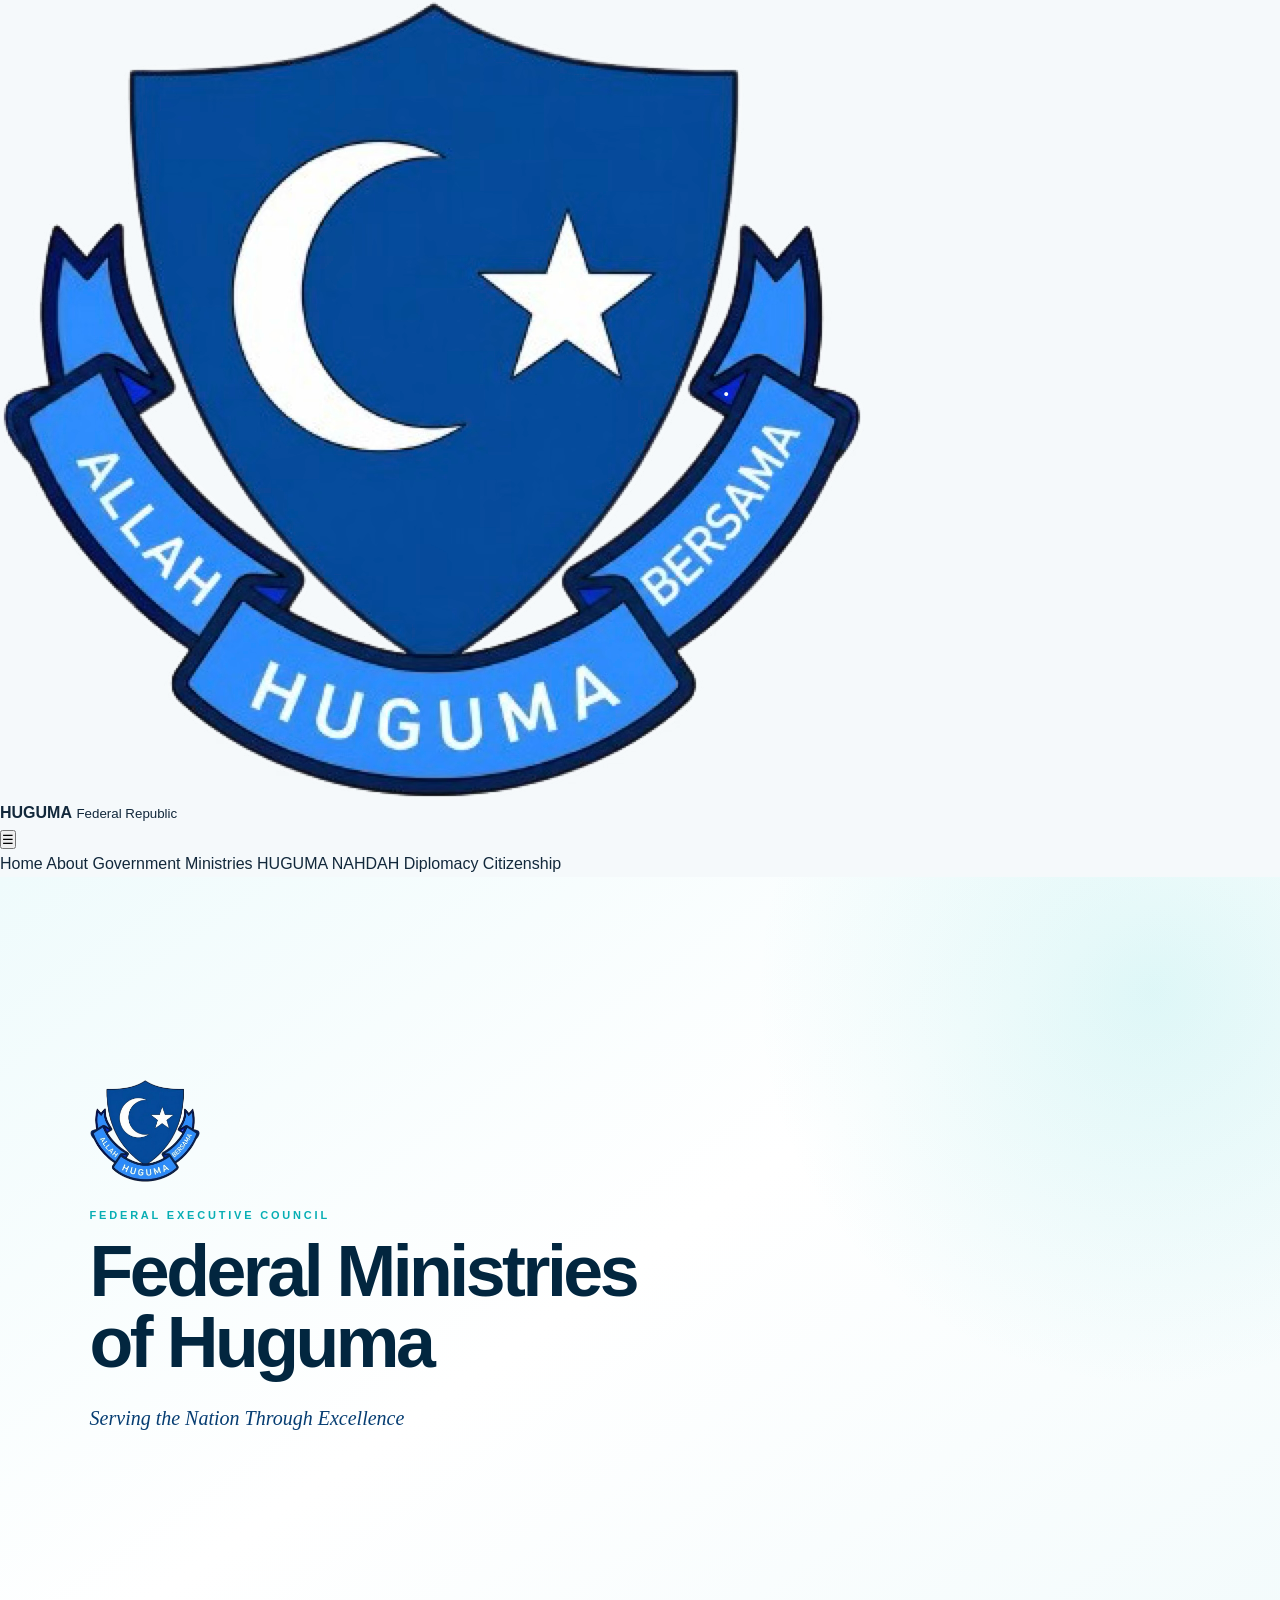
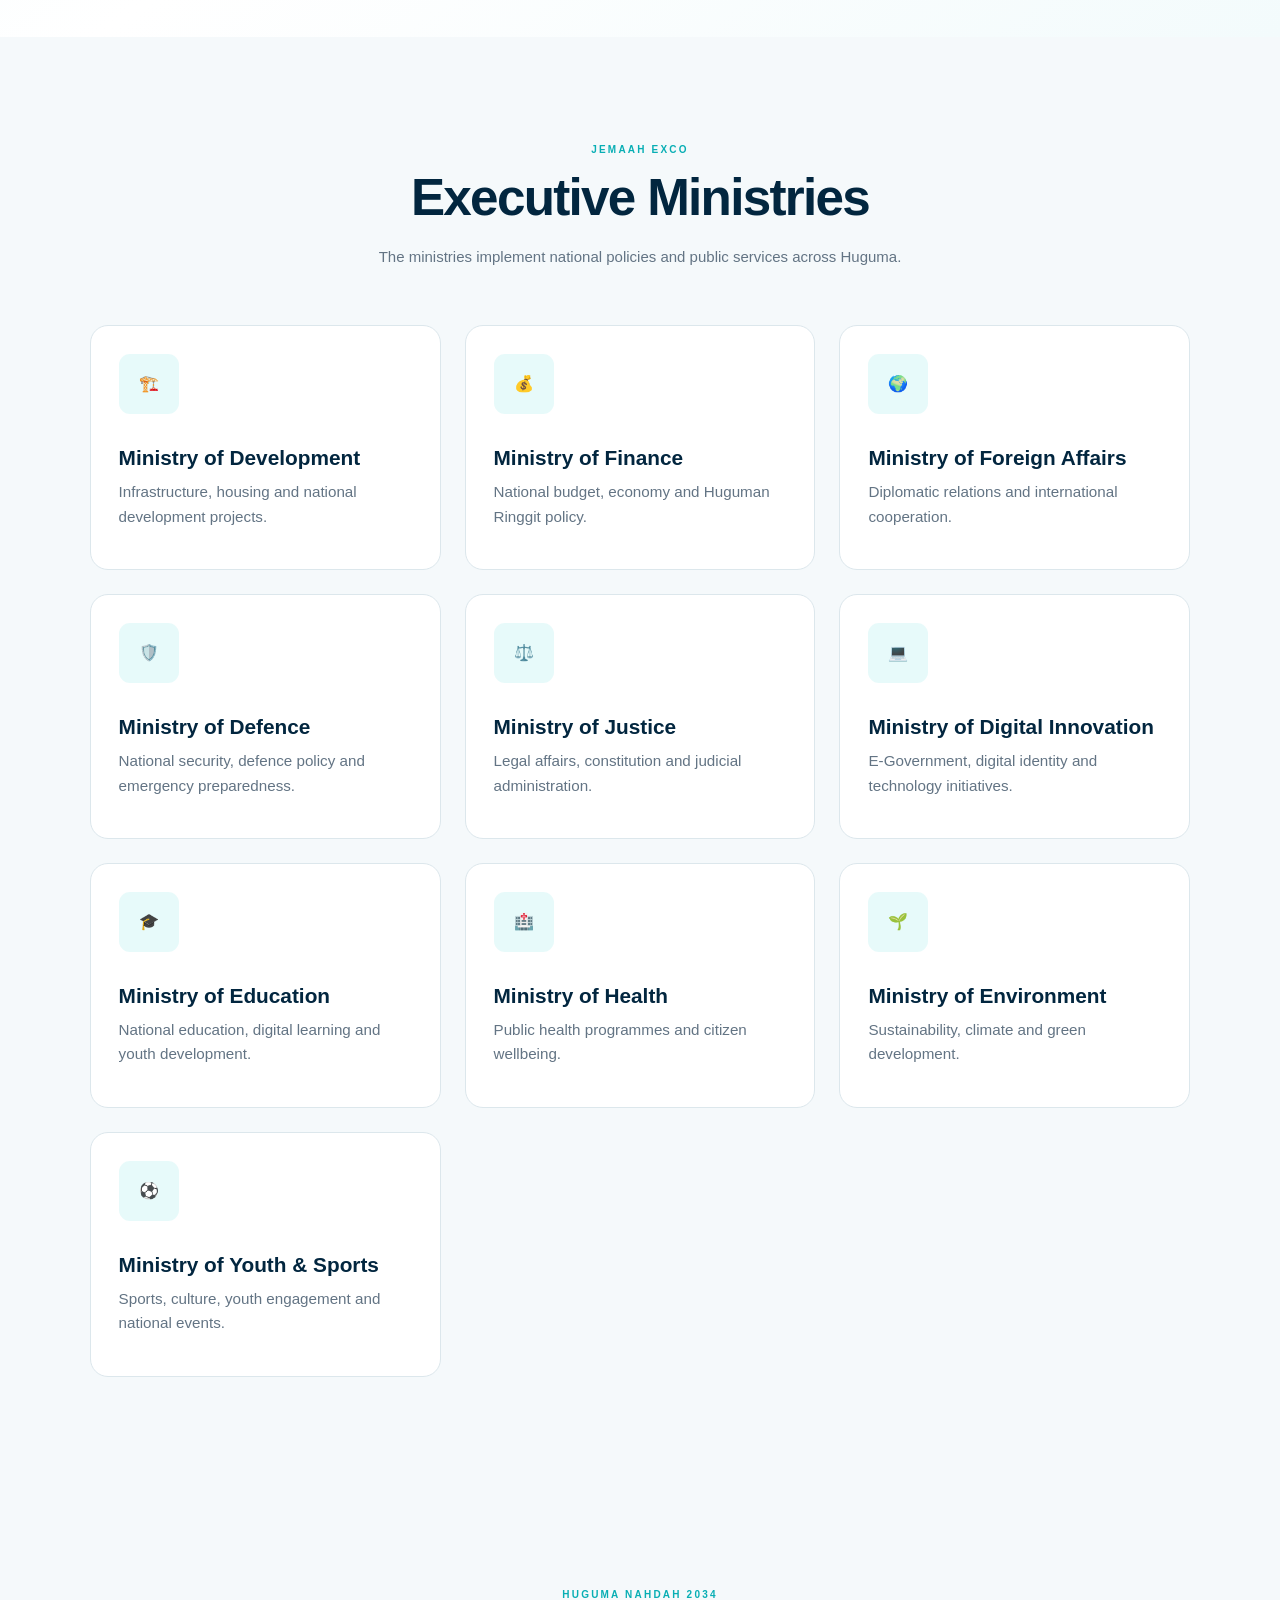
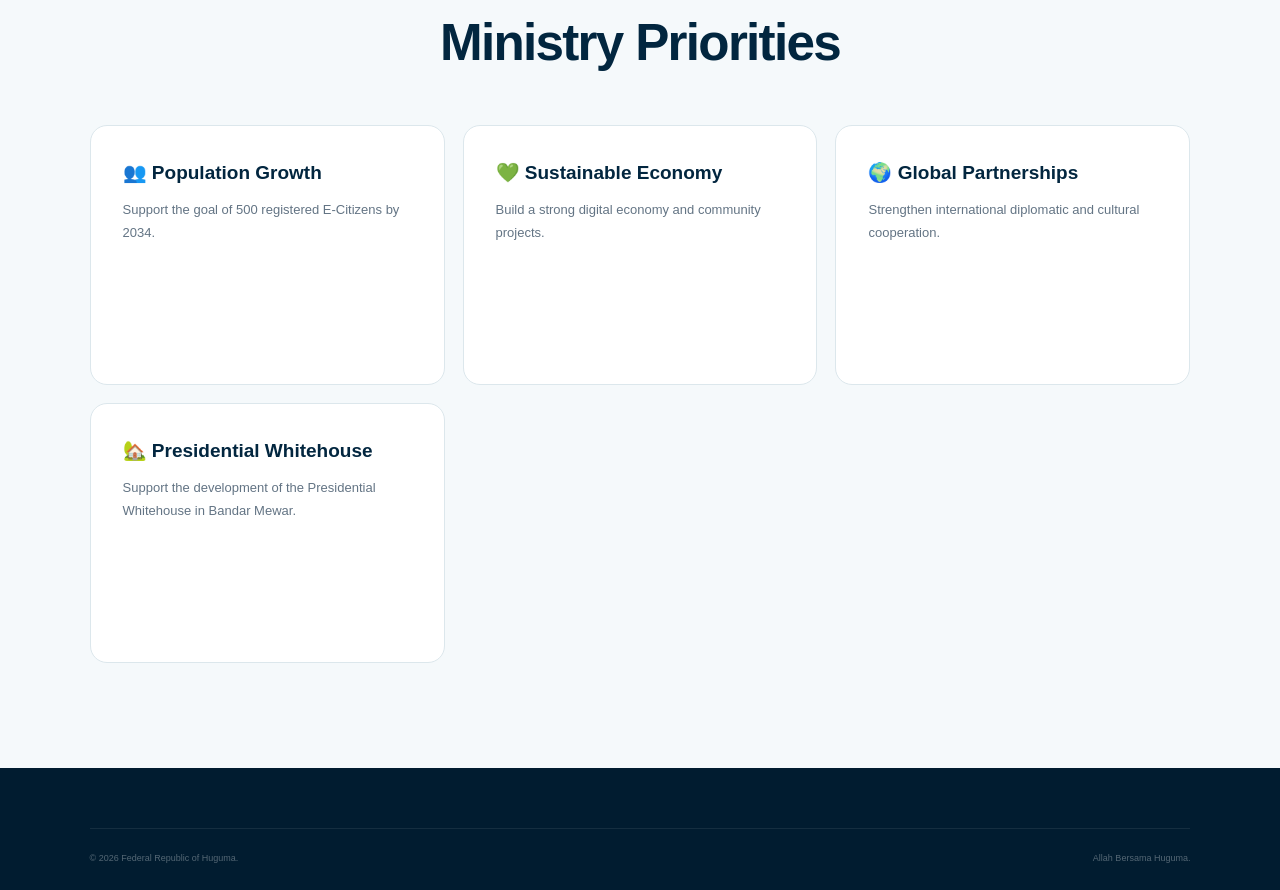
<file: ministries.html>
<!DOCTYPE html>
<html lang="en">
<head>
<meta charset="UTF-8">
<meta name="viewport" content="width=device-width, initial-scale=1.0">
<title>Federal Ministries | Federal Republic of Huguma</title>
<link rel="stylesheet" href="style.css">
</head>

<body>

<header class="navbar">
  <a href="index.html" class="brand">
    <img src="IMG_1382.png" alt="Coat of Arms">
    <div>
      <strong>HUGUMA</strong>
      <small>Federal Republic</small>
    </div>
  </a>

  <button id="menuButton" class="menu-button">☰</button>

  <nav id="navMenu">
    <a href="index.html">Home</a>
    <a href="about.html">About</a>
    <a href="government.html">Government</a>
    <a href="ministries.html">Ministries</a>
    <a href="vision2034.html">HUGUMA NAHDAH</a>
    <a href="diplomacy.html">Diplomacy</a>
    <a href="citizenship.html">Citizenship</a>
  </nav>
</header>

<section class="hero">
  <div class="hero-content">
    <img src="IMG_1382.png" class="hero-emblem" alt="Coat of Arms">
    <p class="eyebrow">FEDERAL EXECUTIVE COUNCIL</p>
    <h1>Federal Ministries of Huguma</h1>
    <p class="motto">Serving the Nation Through Excellence</p>
  </div>
</section>

<section class="section">
  <div class="heading">
    <span>JEMAAH EXCO</span>
    <h2>Executive Ministries</h2>
    <p>The ministries implement national policies and public services across Huguma.</p>
  </div>

  <div class="department-grid">

    <div class="department">
      <div class="department-icon">🏗️</div>
      <h3>Ministry of Development</h3>
      <p>Infrastructure, housing and national development projects.</p>
    </div>

    <div class="department">
      <div class="department-icon">💰</div>
      <h3>Ministry of Finance</h3>
      <p>National budget, economy and Huguman Ringgit policy.</p>
    </div>

    <div class="department">
      <div class="department-icon">🌍</div>
      <h3>Ministry of Foreign Affairs</h3>
      <p>Diplomatic relations and international cooperation.</p>
    </div>

    <div class="department">
      <div class="department-icon">🛡️</div>
      <h3>Ministry of Defence</h3>
      <p>National security, defence policy and emergency preparedness.</p>
    </div>

    <div class="department">
      <div class="department-icon">⚖️</div>
      <h3>Ministry of Justice</h3>
      <p>Legal affairs, constitution and judicial administration.</p>
    </div>

    <div class="department">
      <div class="department-icon">💻</div>
      <h3>Ministry of Digital Innovation</h3>
      <p>E-Government, digital identity and technology initiatives.</p>
    </div>

    <div class="department">
      <div class="department-icon">🎓</div>
      <h3>Ministry of Education</h3>
      <p>National education, digital learning and youth development.</p>
    </div>

    <div class="department">
      <div class="department-icon">🏥</div>
      <h3>Ministry of Health</h3>
      <p>Public health programmes and citizen wellbeing.</p>
    </div>

    <div class="department">
      <div class="department-icon">🌱</div>
      <h3>Ministry of Environment</h3>
      <p>Sustainability, climate and green development.</p>
    </div>

    <div class="department">
      <div class="department-icon">⚽</div>
      <h3>Ministry of Youth & Sports</h3>
      <p>Sports, culture, youth engagement and national events.</p>
    </div>

  </div>
</section>

<section class="section">
  <div class="heading">
    <span>HUGUMA NAHDAH 2034</span>
    <h2>Ministry Priorities</h2>
  </div>

  <div class="vision-grid">

    <div class="vision-card">
      <h3>👥 Population Growth</h3>
      <p>Support the goal of 500 registered E-Citizens by 2034.</p>
    </div>

    <div class="vision-card">
      <h3>💚 Sustainable Economy</h3>
      <p>Build a strong digital economy and community projects.</p>
    </div>

    <div class="vision-card">
      <h3>🌍 Global Partnerships</h3>
      <p>Strengthen international diplomatic and cultural cooperation.</p>
    </div>

    <div class="vision-card">
      <h3>🏡 Presidential Whitehouse</h3>
      <p>Support the development of the Presidential Whitehouse in Bandar Mewar.</p>
    </div>

  </div>
</section>

<footer>
  <div class="footer-bottom">
    <p>© 2026 Federal Republic of Huguma.</p>
    <p>Allah Bersama Huguma.</p>
  </div>
</footer>

<script src="script.js"></script>

</body>
</html>
</file>
<file: style.css>
/* =====================================================
   FEDERAL REPUBLIC OF HUGUMA
   OFFICIAL GOVERNMENT PORTAL
   SIDEBAR / NAVIGATION RAIL THEME
===================================================== */

* {
    margin: 0;
    padding: 0;
    box-sizing: border-box;
}

:root {
    --blue-darkest: #011a2d;
    --blue-dark: #02263f;
    --blue: #063d72;
    --blue-medium: #07598a;
    --blue-light: #0a6fa6;

    --turquoise: #08aeb4;
    --turquoise-dark: #057e93;
    --turquoise-light: #44d6d2;

    --white: #ffffff;
    --background: #f5f9fb;
    --background-blue: #edf8fa;

    --text: #12283b;
    --text-soft: #637484;

    --border: #dce7ec;

    --sidebar-width: 285px;
}

html {
    scroll-behavior: smooth;
}

body {
    font-family: Inter, -apple-system, BlinkMacSystemFont, "Segoe UI", Arial, sans-serif;
    background: var(--background);
    color: var(--text);
    line-height: 1.6;
    overflow-x: hidden;
}

a {
    color: inherit;
    text-decoration: none;
}

img {
    max-width: 100%;
    display: block;
}

/* =====================================================
   SIDEBAR / NAVIGATION RAIL
===================================================== */

.sidebar {
    position: fixed;
    top: 0;
    bottom: 0;
    left: 0;
    width: var(--sidebar-width);
    z-index: 1000;

    display: flex;
    flex-direction: column;

    padding: 28px 18px 20px;

    background:
        linear-gradient(
            180deg,
            var(--blue-dark) 0%,
            var(--blue) 52%,
            var(--turquoise-dark) 100%
        );

    color: var(--white);

    box-shadow:
        5px 0 35px rgba(10, 45, 70, .12);
}

.sidebar-brand {
    padding: 0 8px 30px;
}

.sidebar-brand a {
    display: flex;
    align-items: center;
    gap: 14px;
}

.sidebar-brand img {
    width: 58px;
    height: 58px;
    object-fit: contain;
}

.brand-text {
    display: flex;
    flex-direction: column;
}

.brand-text strong {
    font-size: 20px;
    letter-spacing: 2px;
    line-height: 1.2;
}

.brand-text span {
    margin-top: 4px;
    font-size: 11px;
    letter-spacing: .7px;
    opacity: .65;
}

.sidebar-label {
    padding: 0 16px 10px;
    font-size: 9px;
    letter-spacing: 1.8px;
    font-weight: 700;
    opacity: .42;
}

.sidebar-nav {
    display: flex;
    flex-direction: column;
    gap: 7px;
}

.nav-item {
    position: relative;

    display: flex;
    align-items: center;

    min-height: 51px;
    gap: 13px;

    padding: 0 16px;

    border-radius: 13px;

    color: rgba(255, 255, 255, .77);

    font-size: 14px;
    font-weight: 500;

    transition:
        background .2s ease,
        color .2s ease,
        transform .2s ease;
}

.nav-item svg {
    width: 19px;
    height: 19px;
    stroke-width: 1.9;
    flex-shrink: 0;
}

.nav-item:hover {
    color: var(--white);
    background: rgba(255, 255, 255, .09);
    transform: translateX(3px);
}

.nav-item.active {
    color: var(--blue);
    background: var(--white);

    box-shadow:
        0 9px 24px rgba(0, 0, 0, .14);

    font-weight: 650;
}

.sidebar-bottom {
    margin-top: auto;
}

.sidebar-search {
    width: 100%;

    display: flex;
    align-items: center;
    gap: 12px;

    padding: 14px 15px;

    color: var(--white);

    border: 1px solid rgba(255, 255, 255, .15);
    border-radius: 13px;

    background: rgba(255, 255, 255, .075);

    font: inherit;
    font-size: 13px;

    cursor: pointer;

    transition: background .2s ease;
}

.sidebar-search:hover {
    background: rgba(255, 255, 255, .14);
}

.sidebar-search svg {
    width: 18px;
}

.portal-status {
    display: flex;
    align-items: center;
    gap: 12px;

    padding: 20px 10px 12px;
}

.status-dot {
    display: block;

    width: 8px;
    height: 8px;

    border-radius: 50%;

    background: #55efbb;

    box-shadow:
        0 0 0 5px rgba(85, 239, 187, .12);
}

.portal-status strong {
    display: block;
    font-size: 11px;
}

.portal-status small {
    display: block;
    margin-top: 1px;

    opacity: .5;

    font-size: 9px;
    letter-spacing: .3px;
}

.sidebar-motto {
    padding: 8px 10px 2px;

    opacity: .38;

    font-size: 10px;
    font-style: italic;
}

/* =====================================================
   MAIN CONTENT
===================================================== */

.site-content {
    width: calc(100% - var(--sidebar-width));
    margin-left: var(--sidebar-width);
    min-height: 100vh;
}

.mobile-sidebar-button {
    display: none;
}

.sidebar-overlay {
    display: none;
}

/* =====================================================
   SEARCH PANEL
===================================================== */

.search-panel {
    position: fixed;
    inset: 0;
    z-index: 2500;

    display: flex;
    align-items: flex-start;
    justify-content: center;

    padding-top: 90px;

    background: rgba(0, 22, 38, .72);
    backdrop-filter: blur(12px);

    opacity: 0;
    visibility: hidden;

    transition: .2s ease;
}

.search-panel.open,
.search-panel.active {
    opacity: 1;
    visibility: visible;
}

.search-container {
    position: relative;

    width: min(680px, calc(100% - 35px));

    padding: 45px;

    background: var(--white);

    border-radius: 22px;

    box-shadow:
        0 30px 80px rgba(0, 0, 0, .25);
}

.close-search {
    position: absolute;

    top: 16px;
    right: 19px;

    width: 37px;
    height: 37px;

    border: none;
    border-radius: 50%;

    background: var(--background-blue);
    color: var(--blue);

    font-size: 24px;

    cursor: pointer;
}

.close-search:hover {
    background: var(--turquoise);
    color: var(--white);
}

.search-label {
    display: block;

    color: var(--turquoise);

    font-size: 9px;
    letter-spacing: 2px;
    font-weight: 700;
}

.search-container h2 {
    margin-top: 6px;

    color: var(--blue-dark);

    font-size: 34px;
}

.search-container > p {
    margin-top: 8px;

    color: var(--text-soft);

    font-size: 13px;
}

.search-box {
    display: flex;
    align-items: center;
    gap: 12px;

    margin-top: 27px;

    padding: 0 17px;

    min-height: 55px;

    border: 1px solid var(--border);
    border-radius: 13px;
}

.search-box:focus-within {
    border-color: var(--turquoise);
}

.search-box svg {
    width: 19px;
    color: var(--turquoise);
}

.search-box input {
    flex: 1;

    border: none;
    outline: none;

    background: transparent;
    color: var(--text);

    font-size: 14px;
}

#searchResults {
    max-height: 340px;
    overflow-y: auto;
    margin-top: 18px;
}

.search-result {
    display: block;

    padding: 14px 16px;
    margin-bottom: 8px;

    border: 1px solid var(--border);
    border-radius: 11px;

    transition: .2s;
}

.search-result:hover {
    border-color: var(--turquoise);
    background: var(--background-blue);
}

.search-result strong,
.search-result h3 {
    display: block;

    color: var(--blue);

    font-size: 13px;
}

.search-result span,
.search-result p {
    display: block;

    margin-top: 3px;

    color: var(--text-soft);

    font-size: 11px;
}

.search-result a {
    color: var(--turquoise-dark);
    font-weight: 700;
}

.search-no-results,
.no-results {
    padding: 20px;

    color: var(--text-soft);

    text-align: center;

    font-size: 13px;
}

/* =====================================================
   HERO
===================================================== */

.hero {
    position: relative;

    min-height: 760px;

    display: grid;

    grid-template-columns:
        minmax(0, 1.2fr)
        minmax(300px, .8fr);

    align-items: center;
    gap: 70px;

    padding:
        90px
        clamp(45px, 7vw, 110px);

    overflow: hidden;

    background:
        radial-gradient(
            circle at 90% 15%,
            rgba(42, 203, 204, .15),
            transparent 30%
        ),
        linear-gradient(
            145deg,
            #effbfc 0%,
            var(--white) 50%,
            #f3fbfc 100%
        );
}

.hero-decoration {
    position: absolute;
    border-radius: 50%;
    pointer-events: none;
}

.hero-decoration-one {
    width: 420px;
    height: 420px;

    right: -170px;
    bottom: -160px;

    border: 70px solid rgba(11, 174, 180, .06);
}

.hero-decoration-two {
    width: 270px;
    height: 270px;

    right: 25%;
    top: -150px;

    background: rgba(11, 174, 180, .04);
}

.hero-content {
    position: relative;
    z-index: 2;

    max-width: 720px;
}

.official-badge {
    width: fit-content;

    display: flex;
    align-items: center;
    gap: 9px;

    margin-bottom: 30px;

    padding: 8px 12px;

    background: rgba(5, 122, 145, .08);

    border: 1px solid rgba(5, 122, 145, .12);
    border-radius: 30px;

    color: var(--blue-medium);

    font-size: 9px;
    font-weight: 750;
    letter-spacing: 1.5px;
}

.official-badge span {
    width: 7px;
    height: 7px;

    border-radius: 50%;

    background: var(--turquoise);
}

.hero-emblem {
    width: 110px;
    margin-bottom: 25px;
}

.eyebrow {
    margin-bottom: 12px;

    color: var(--turquoise);

    font-size: 11px;
    letter-spacing: 2.8px;
    font-weight: 700;
}

.hero h1 {
    color: var(--blue-dark);

    font-size: clamp(47px, 5.6vw, 82px);

    line-height: .98;
    letter-spacing: -3.5px;
    font-weight: 750;
}

.hero h1 span {
    color: var(--turquoise);
}

.motto {
    margin-top: 25px;

    color: var(--blue);

    font-family: Georgia, serif;
    font-size: 20px;
    font-style: italic;
}

.hero-description {
    max-width: 610px;

    margin-top: 24px;

    color: var(--text-soft);

    font-size: 16px;
    line-height: 1.85;
}

.hero-buttons {
    display: flex;
    flex-wrap: wrap;
    gap: 13px;

    margin-top: 35px;
}

.button {
    min-height: 51px;

    display: inline-flex;
    align-items: center;
    justify-content: center;
    gap: 9px;

    padding: 0 22px;

    border-radius: 12px;

    font-size: 13px;
    font-weight: 650;

    transition: .2s ease;
}

.button svg {
    width: 17px;
}

.primary-button,
.gradient-button,
.button-light {
    background:
        linear-gradient(
            135deg,
            var(--blue),
            var(--blue-medium)
        );

    color: var(--white);

    box-shadow:
        0 12px 28px rgba(3, 64, 108, .18);
}

.primary-button:hover,
.gradient-button:hover,
.button-light:hover {
    transform: translateY(-2px);

    box-shadow:
        0 16px 32px rgba(3, 64, 108, .24);
}

.secondary-button,
.button-outline {
    color: var(--blue);

    background: var(--white);

    border: 1px solid var(--border);
}

.secondary-button:hover,
.button-outline:hover {
    border-color: var(--turquoise);
    color: var(--turquoise);
}

.hero-side-card {
    position: relative;
    z-index: 2;

    max-width: 420px;

    padding: 18px;

    background: rgba(255, 255, 255, .72);

    backdrop-filter: blur(12px);

    border: 1px solid rgba(5, 90, 130, .12);
    border-radius: 25px;

    box-shadow:
        0 30px 70px rgba(10, 52, 78, .12);
}

.side-card-label {
    display: block;

    padding: 5px 6px 14px;

    color: var(--text-soft);

    font-size: 9px;
    letter-spacing: 2px;
    font-weight: 700;
}

.hero-side-card > img {
    width: 100%;

    border-radius: 17px;
}

.hero-side-details {
    display: grid;
    grid-template-columns: repeat(3, 1fr);
    gap: 10px;

    padding-top: 17px;
}

.hero-side-details div {
    padding: 12px 10px;
}

.hero-side-details small {
    display: block;

    margin-bottom: 5px;

    color: var(--text-soft);

    font-size: 8px;
    letter-spacing: 1px;
}

.hero-side-details strong {
    color: var(--blue-dark);
    font-size: 11px;
}

/* =====================================================
   QUICK INFORMATION
===================================================== */

.quick-info {
    display: grid;
    grid-template-columns: repeat(4, 1fr);

    background: var(--white);

    border-top: 1px solid var(--border);
    border-bottom: 1px solid var(--border);
}

.info-card {
    min-height: 125px;

    display: flex;
    align-items: center;
    gap: 16px;

    padding: 30px;

    background: var(--white);

    border-right: 1px solid var(--border);
}

.info-card:last-child {
    border-right: none;
}

.info-icon {
    min-width: 45px;

    width: 45px;
    height: 45px;

    display: flex;
    align-items: center;
    justify-content: center;

    background: var(--background-blue);
    color: var(--turquoise);

    border-radius: 12px;
}

.info-icon svg {
    width: 20px;
}

.info-card span,
.info-card h3 {
    display: block;

    margin-bottom: 4px;

    color: var(--text-soft);

    font-size: 9px;
    letter-spacing: 1px;
    text-transform: uppercase;
}

.info-card strong,
.info-card p {
    color: var(--blue-dark);

    font-size: 13px;
    font-weight: 700;
}

/* =====================================================
   GENERAL SECTIONS
===================================================== */

.section {
    padding:
        105px
        clamp(40px, 7vw, 105px);
}

.section-heading,
.heading {
    max-width: 660px;
    margin-bottom: 55px;
}

.heading {
    margin-left: auto;
    margin-right: auto;
    text-align: center;
}

.section-label,
.heading span {
    display: block;

    margin-bottom: 12px;

    color: var(--turquoise);

    font-size: 10px;
    letter-spacing: 2.2px;
    font-weight: 750;
}

.section-heading h2,
.heading h2,
.nahdah-title h2 {
    color: var(--blue-dark);

    font-size: clamp(35px, 4vw, 52px);

    line-height: 1.08;
    letter-spacing: -1.7px;
}

.section-heading p,
.heading p {
    margin-top: 18px;

    color: var(--text-soft);

    font-size: 15px;
    line-height: 1.8;
}

/* =====================================================
   ABOUT
===================================================== */

.about-grid,
.nation-grid {
    display: grid;

    grid-template-columns:
        1.15fr .85fr;

    gap: 28px;
    align-items: center;
}

.about-main,
.nation-text {
    position: relative;

    padding: 50px;

    background: var(--white);

    border: 1px solid var(--border);
    border-radius: 20px;
}

.about-number {
    position: absolute;

    top: 28px;
    right: 34px;

    color: rgba(6, 61, 114, .09);

    font-size: 60px;
    font-weight: 800;
}

.about-main h3,
.nation-text h3 {
    max-width: 500px;

    margin-bottom: 25px;

    color: var(--blue-dark);

    font-size: 27px;
}

.about-main p,
.nation-text p {
    max-width: 600px;

    margin-bottom: 17px;

    color: var(--text-soft);

    font-size: 14px;
    line-height: 1.85;
}

.text-link {
    display: inline-flex;
    align-items: center;
    gap: 8px;

    margin-top: 12px;

    color: var(--blue);

    font-size: 13px;
    font-weight: 700;
}

.text-link svg {
    width: 16px;
}

.flag-card,
.symbol-card,
.department,
.government-card,
.vision-card,
.news-card,
.constitution-card {
    overflow: hidden;

    border-radius: 20px;

    transition: .2s ease;
}

.flag-card {
    background: var(--blue-dark);
    color: var(--white);
}

.flag-image,
.flag-container {
    padding: 18px;
}

.flag-image img,
.flag-container img {
    width: 100%;
    border-radius: 12px;
}

.flag-content,
.card-content {
    padding: 13px 30px 34px;
}

.flag-content span,
.card-content span {
    display: block;

    margin-bottom: 7px;

    color: var(--turquoise-light);

    font-size: 9px;
    letter-spacing: 1.8px;
}

.flag-content h3,
.card-content h3 {
    margin-bottom: 7px;

    color: var(--white);

    font-size: 24px;
}

.flag-content p,
.card-content p {
    color: rgba(255, 255, 255, .65);

    font-size: 13px;
}

/* =====================================================
   PAGE HEADER
===================================================== */

.page-header {
    padding:
        95px
        clamp(40px, 7vw, 105px);

    background:
        linear-gradient(
            135deg,
            var(--blue-dark),
            var(--blue),
            var(--turquoise-dark)
        );

    color: var(--white);
}

.page-header span {
    color: var(--turquoise-light);

    font-size: 10px;
    font-weight: 700;
    letter-spacing: 2px;
}

.page-header h1 {
    margin-top: 10px;

    color: var(--white);

    font-size: clamp(42px, 5vw, 64px);
    letter-spacing: -2px;
}

.page-header p {
    max-width: 720px;

    margin-top: 20px;

    color: rgba(255, 255, 255, .78);
}

/* =====================================================
   GOVERNMENT
===================================================== */

.government,
.government-section {
    padding:
        100px
        clamp(40px, 7vw, 105px);

    color: var(--white);

    background:
        linear-gradient(
            145deg,
            var(--blue-dark),
            var(--blue) 72%,
            #075d76
        );
}

.heading.light span,
.light-label {
    color: var(--turquoise-light);
}

.heading.light h2,
.government-header h2 {
    color: var(--white);
}

.heading.light p {
    color: rgba(255, 255, 255, .72);
}

.government-header {
    display: flex;
    align-items: flex-end;
    justify-content: space-between;
    gap: 30px;

    margin-bottom: 52px;
}

.government-header h2 {
    font-size: clamp(36px, 4vw, 52px);
    letter-spacing: -1.5px;
}

.government-link {
    display: flex;
    align-items: center;
    gap: 8px;

    color: var(--white);

    font-size: 12px;

    opacity: .75;
}

.government-link:hover {
    opacity: 1;
}

.government-link svg {
    width: 16px;
}

.government-grid {
    max-width: 1200px;

    display: grid;
    grid-template-columns: repeat(3, 1fr);
    gap: 16px;

    margin: auto;
}

.government-card {
    position: relative;

    min-height: 275px;

    padding: 29px;

    background: rgba(255, 255, 255, .055);

    border: 1px solid rgba(255, 255, 255, .11);
    border-radius: 17px;
}

.government-card:hover {
    transform: translateY(-4px);

    border-color: rgba(70, 222, 216, .45);

    background: rgba(255, 255, 255, .09);
}

.office-number {
    position: absolute;

    top: 20px;
    right: 24px;

    color: rgba(255, 255, 255, .14);

    font-size: 32px;
    font-weight: 750;
}

.office-icon,
.department-icon {
    width: 42px;
    height: 42px;

    display: flex;
    align-items: center;
    justify-content: center;

    margin-bottom: 27px;

    color: var(--turquoise-light);

    border-radius: 11px;

    background: rgba(40, 204, 204, .11);
}

.office-icon svg,
.department-icon svg {
    width: 20px;
}

.government-card small {
    color: var(--turquoise-light);

    font-size: 8px;
    letter-spacing: 1.4px;
}

.government-card h3 {
    margin-top: 7px;

    color: var(--white);

    font-size: 19px;
}

.government-card strong {
    display: block;

    margin-top: 4px;

    color: rgba(255, 255, 255, .72);

    font-size: 13px;
}

.government-card p {
    margin-top: 17px;

    color: rgba(255, 255, 255, .58);

    font-size: 12px;
    line-height: 1.7;
}

/* =====================================================
   DEPARTMENTS / EXCO
===================================================== */

.department-grid {
    max-width: 1200px;

    margin: auto;

    display: grid;
    grid-template-columns: repeat(3, 1fr);
    gap: 24px;
}

.department {
    padding: 28px;

    background: var(--white);

    border: 1px solid var(--border);
    border-radius: 18px;
}

.department:hover {
    transform: translateY(-5px);
    border-color: var(--turquoise);
}

.department-icon {
    width: 60px;
    height: 60px;
}

.department-icon svg {
    width: 28px;
    height: 28px;
}

.department h3 {
    margin-bottom: 6px;

    color: var(--blue-dark);

    font-size: 1.3rem;
}

.department h4 {
    margin-bottom: 15px;

    color: var(--turquoise-dark);

    font-size: .95rem;
}

.department p {
    margin-bottom: 12px;

    color: var(--text-soft);

    font-size: .95rem;
}

/* =====================================================
   NAHDAH / VISION 2034
===================================================== */

.vision,
.nahdah-section {
    background: #f8fbfc;
}

.nahdah-title {
    display: flex;
    justify-content: space-between;
    align-items: flex-end;
    gap: 40px;

    margin-bottom: 55px;
}

.nahdah-title h2 span {
    color: var(--turquoise);
}

.nahdah-title > p {
    max-width: 420px;

    padding-bottom: 4px;

    color: var(--text-soft);

    font-size: 14px;
    line-height: 1.8;
}

.vision-grid {
    max-width: 1200px;

    margin: auto;

    display: grid;
    grid-template-columns: repeat(3, 1fr);
    gap: 18px;
}

.vision-card {
    position: relative;

    min-height: 260px;

    padding: 32px;

    background: var(--white);

    border: 1px solid var(--border);
    border-radius: 17px;
}

.vision-card:hover {
    transform: translateY(-4px);

    box-shadow:
        0 18px 35px rgba(5, 57, 84, .07);
}

.vision-card > span {
    position: absolute;

    right: 27px;
    top: 22px;

    color: rgba(5, 60, 100, .12);

    font-size: 29px;
    font-weight: 800;
}

.vision-card > svg {
    width: 30px;
    height: 30px;

    margin-bottom: 35px;

    color: var(--turquoise);
}

.vision-card h3 {
    margin-bottom: 11px;

    color: var(--blue-dark);

    font-size: 19px;
}

.vision-card p {
    color: var(--text-soft);

    font-size: 13px;
    line-height: 1.75;
}

.nahdah-button {
    width: fit-content;

    display: flex;
    align-items: center;
    gap: 8px;

    margin-top: 28px;

    padding: 13px 18px;

    color: var(--white);

    background: var(--blue);

    border-radius: 11px;

    font-size: 12px;
    font-weight: 650;
}

.nahdah-button svg {
    width: 16px;
}

/* =====================================================
   ROADMAP TABLE
===================================================== */

.roadmap {
    max-width: 1000px;

    margin: 60px auto 0;

    padding: 30px;

    overflow-x: auto;

    background: var(--white);

    border: 1px solid var(--border);
    border-radius: 18px;
}

.roadmap h3 {
    margin-bottom: 20px;

    color: var(--blue-dark);
}

table {
    width: 100%;
    border-collapse: collapse;
}

th,
td {
    padding: 14px;

    text-align: left;

    border-bottom: 1px solid var(--border);
}

th {
    background: var(--blue);
    color: var(--white);
}

td {
    color: var(--text);
}

/* =====================================================
   DIPLOMACY
===================================================== */

.diplomacy {
    padding:
        90px
        clamp(40px, 7vw, 105px);

    display: grid;
    grid-template-columns: 1fr 220px;
    gap: 50px;
    align-items: center;

    background:
        linear-gradient(
            135deg,
            var(--blue-dark),
            var(--blue),
            var(--turquoise-dark)
        );

    color: var(--white);
}

.diplomacy-content span {
    color: var(--turquoise-light);

    font-weight: 700;
    letter-spacing: 2px;
}

.diplomacy-content h2 {
    margin: 15px 0;

    color: var(--white);

    font-size: 3rem;
}

.diplomacy-content p {
    margin-bottom: 18px;

    color: rgba(255, 255, 255, .78);
}

.diplomacy-content a:not(.button) {
    color: var(--turquoise-light);
    text-decoration: underline;
}

.globe {
    display: flex;
    justify-content: center;
    align-items: center;

    color: var(--turquoise);
}

.globe svg {
    width: 120px;
    height: 120px;
}

/* =====================================================
   CITIZENSHIP
===================================================== */

.citizenship,
.citizenship-section {
    display: grid;
    grid-template-columns: auto 1fr auto;
    align-items: center;
    gap: 30px;

    margin:
        0
        clamp(40px, 7vw, 105px);

    padding: 45px 50px;

    color: var(--white);

    background:
        linear-gradient(
            130deg,
            #087b91,
            var(--turquoise)
        );

    border-radius: 22px;
}

.citizenship-icon {
    width: 68px;
    height: 68px;

    display: flex;
    align-items: center;
    justify-content: center;

    border-radius: 17px;

    background: rgba(255, 255, 255, .13);
}

.citizenship-icon svg {
    width: 30px;
    height: 30px;
}

.citizenship span,
.citizenship-content span {
    color: rgba(255, 255, 255, .64);

    font-size: 9px;
    letter-spacing: 1.8px;
}

.citizenship h2,
.citizenship-content h2 {
    margin: 5px 0 6px;

    color: var(--white);

    font-size: 30px;
}

.citizenship p,
.citizenship-content p {
    color: rgba(255, 255, 255, .76);

    font-size: 13px;
}

.citizenship-list {
    list-style: none;

    margin: 25px 0;
}

.citizenship-list li {
    display: flex;
    align-items: center;
    gap: 14px;

    margin-bottom: 15px;

    color: var(--white);
}

.citizenship-list svg {
    width: 22px;
    height: 22px;

    color: var(--turquoise-light);
}

.citizenship-button,
.download-button {
    display: inline-flex;
    align-items: center;
    gap: 8px;

    padding: 13px 18px;

    color: var(--blue);

    background: var(--white);

    border-radius: 11px;

    font-size: 12px;
    font-weight: 700;
}

.citizenship-button svg {
    width: 15px;
}

/* =====================================================
   NEWS
===================================================== */

.news-grid {
    max-width: 1200px;

    margin: auto;

    display: grid;
    grid-template-columns: repeat(3, 1fr);
    gap: 24px;
}

.news-card {
    overflow: hidden;

    background: var(--white);

    border: 1px solid var(--border);
    border-radius: 18px;
}

.news-card:hover {
    transform: translateY(-5px);
    border-color: var(--turquoise);
}

.news-image {
    height: 180px;

    display: flex;
    justify-content: center;
    align-items: center;

    padding: 25px;

    background:
        linear-gradient(
            135deg,
            var(--blue-dark),
            var(--blue)
        );
}

.news-image img {
    max-height: 120px;
    object-fit: contain;
}

.news-content {
    padding: 24px;
}

.news-category {
    color: var(--turquoise-dark);

    font-size: 12px;
    letter-spacing: 2px;
    font-weight: 700;
}

.news-date {
    display: block;

    margin: 8px 0 14px;

    color: var(--text-soft);
}

.news-content h3 {
    margin-bottom: 10px;

    color: var(--blue-dark);
}

.news-content p {
    color: var(--text-soft);
}

.news-link {
    color: var(--turquoise-dark);
    font-weight: 700;
}

/* =====================================================
   NATIONAL SYMBOLS
===================================================== */

.symbols-grid {
    max-width: 1100px;

    margin: auto;

    display: grid;
    grid-template-columns: repeat(2, 1fr);
    gap: 25px;
}

.symbol-flag,
.symbol-coat {
    min-height: 260px;

    display: flex;
    justify-content: center;
    align-items: center;

    padding: 30px;

    background:
        linear-gradient(
            135deg,
            var(--blue-dark),
            var(--blue)
        );

    border-radius: 18px;
}

/* =====================================================
   BERITA HUGUMA / NEWSLETTER
===================================================== */

.newsletter {
    padding:
        105px
        clamp(40px, 7vw, 105px);

    background: var(--white);
}

.newsletter-card {
    max-width: 850px;

    margin: auto;

    padding: 70px 60px;

    text-align: center;

    background: var(--background-blue);

    border: 1px solid #d8eeee;
    border-radius: 24px;
}

.newsletter-icon {
    width: 58px;
    height: 58px;

    display: flex;
    align-items: center;
    justify-content: center;

    margin: 0 auto 22px;

    color: var(--turquoise);

    background: var(--white);

    border-radius: 15px;
}

.newsletter-icon svg {
    width: 27px;
    height: 27px;
}

.newsletter-card h2,
.newsletter-card h3 {
    margin-bottom: 15px;

    color: var(--blue-dark);

    font-size: 38px;
}

.newsletter-card > p {
    max-width: 620px;

    margin: 0 auto 27px;

    color: var(--text-soft);

    font-size: 14px;
    line-height: 1.8;
}

.newsletter-button {
    display: inline-flex;
    align-items: center;
    gap: 8px;

    padding: 14px 20px;

    color: var(--white);

    background: var(--blue);

    border-radius: 11px;

    font-size: 12px;
    font-weight: 650;
}

.newsletter-button svg {
    width: 15px;
}

.newsletter-footer {
    margin-top: 30px;

    color: var(--text-soft);

    font-size: 13px;
    letter-spacing: 1.5px;
}

.newsletter-motto {
    margin-top: 10px;

    color: var(--blue);

    font-size: 14px;
    font-style: italic;
}

/* =====================================================
   FOOTER
===================================================== */

footer {
    padding:
        60px
        clamp(40px, 7vw, 105px)
        25px;

    color: var(--white);

    background: #011c30;
}

.footer-grid,
.footer-top {
    max-width: 1200px;

    margin: auto;

    display: grid;
    grid-template-columns: 2fr 1fr 1fr;
    gap: 40px;

    padding-bottom: 50px;
}

.footer-top {
    grid-template-columns: 1fr auto;
}

.footer-brand {
    display: flex;
    gap: 18px;
    align-items: center;
}

.footer-brand img {
    width: 60px;
}

.footer-brand h3 {
    color: var(--white);

    font-size: 16px;
}

.footer-brand p,
.footer-brand em {
    margin-top: 3px;

    color: rgba(255, 255, 255, .45);

    font-size: 11px;
}

.footer-links {
    display: grid;
    grid-template-columns: repeat(3, 1fr);
    gap: 55px;
}

footer h4,
.footer-links h4 {
    margin-bottom: 13px;

    color: var(--turquoise-light);

    font-size: 10px;
    letter-spacing: 1.2px;
}

footer a,
.footer-links a {
    display: block;

    margin: 8px 0;

    color: rgba(255, 255, 255, .55);

    font-size: 11px;
}

footer a:hover,
.footer-links a:hover {
    color: var(--white);
}

.footer-bottom {
    max-width: 1200px;

    margin: auto;

    display: flex;
    justify-content: space-between;
    gap: 20px;

    padding-top: 22px;

    border-top: 1px solid rgba(255, 255, 255, .08);

    color: rgba(255, 255, 255, .33);

    font-size: 9px;
}

/* =====================================================
   TABLET
===================================================== */

@media (max-width: 1180px) {

    .government-grid {
        grid-template-columns: repeat(2, 1fr);
    }

    .vision-grid {
        grid-template-columns: repeat(2, 1fr);
    }

    .quick-info {
        grid-template-columns: repeat(2, 1fr);
    }

    .info-card {
        border-bottom: 1px solid var(--border);
    }
}

/* =====================================================
   MOBILE SIDEBAR
===================================================== */

@media (max-width: 900px) {

    .sidebar {
        width: 285px;

        transform: translateX(-105%);

        transition: transform .3s ease;

        box-shadow:
            12px 0 45px rgba(0, 0, 0, .2);
    }

    .sidebar.open {
        transform: translateX(0);
    }

    .site-content {
        width: 100%;
        margin-left: 0;
    }

    .mobile-sidebar-button {
        position: fixed;

        top: 17px;
        left: 17px;

        z-index: 2000;

        width: 48px;
        height: 48px;

        display: flex;
        align-items: center;
        justify-content: center;

        border: none;
        border-radius: 13px;

        color: var(--white);

        background: var(--blue);

        box-shadow:
            0 8px 25px rgba(0, 0, 0, .18);

        cursor: pointer;
    }

    .mobile-sidebar-button svg {
        width: 21px;
    }

    .sidebar-overlay {
        position: fixed;

        inset: 0;

        z-index: 900;

        background: rgba(0, 15, 27, .56);

        backdrop-filter: blur(3px);
    }

    .sidebar-overlay.show {
        display: block;
    }

    .hero {
        grid-template-columns: 1fr;

        min-height: auto;

        gap: 55px;

        padding:
            110px 35px 75px;
    }

    .hero-side-card {
        max-width: 520px;
    }

    .about-grid,
    .nation-grid {
        grid-template-columns: 1fr;
    }

    .government-grid,
    .department-grid,
    .vision-grid,
    .symbols-grid,
    .news-grid,
    .diplomacy {
        grid-template-columns: 1fr;
    }

    .nahdah-title {
        display: block;
    }

    .nahdah-title > p {
        margin-top: 25px;
    }

    .citizenship,
    .citizenship-section {
        grid-template-columns: auto 1fr;
    }

    .citizenship-button {
        grid-column: 1 / -1;
        width: fit-content;
    }

    .footer-grid,
    .footer-top {
        grid-template-columns: 1fr;
    }

    .footer-links {
        margin-top: 45px;
    }
}

/* =====================================================
   SMALL MOBILE
===================================================== */

@media (max-width: 620px) {

    .section,
    .government,
    .government-section {
        padding:
            80px 22px;
    }

    .hero {
        padding:
            105px 22px 65px;
    }

    .hero h1 {
        font-size: 48px;
        letter-spacing: -2.3px;
    }

    .hero-description {
        font-size: 14px;
    }

    .hero-buttons {
        display: grid;
    }

    .button {
        width: 100%;
    }

    .hero-side-details {
        grid-template-columns: 1fr;
    }

    .quick-info {
        grid-template-columns: 1fr;
    }

    .info-card {
        min-height: 100px;
        border-right: none;
    }

    .government-grid,
    .vision-grid {
        grid-template-columns: 1fr;
    }

    .government-header {
        display: block;
    }

    .government-link {
        margin-top: 20px;
    }

    .about-main,
    .nation-text {
        padding: 37px 27px;
    }

    .citizenship,
    .citizenship-section {
        grid-template-columns: 1fr;

        margin: 0 22px;

        padding: 35px 27px;
    }

    .newsletter-card {
        padding: 55px 25px;
    }

    .footer-links {
        grid-template-columns: 1fr 1fr;
        gap: 30px;
    }

    .footer-bottom {
        flex-direction: column;
    }

    .search-panel {
        padding: 70px 12px 20px;
    }

    .search-container {
        padding: 40px 25px 30px;
    }

    .search-container h2 {
        font-size: 30px;
    }
}
</file>
